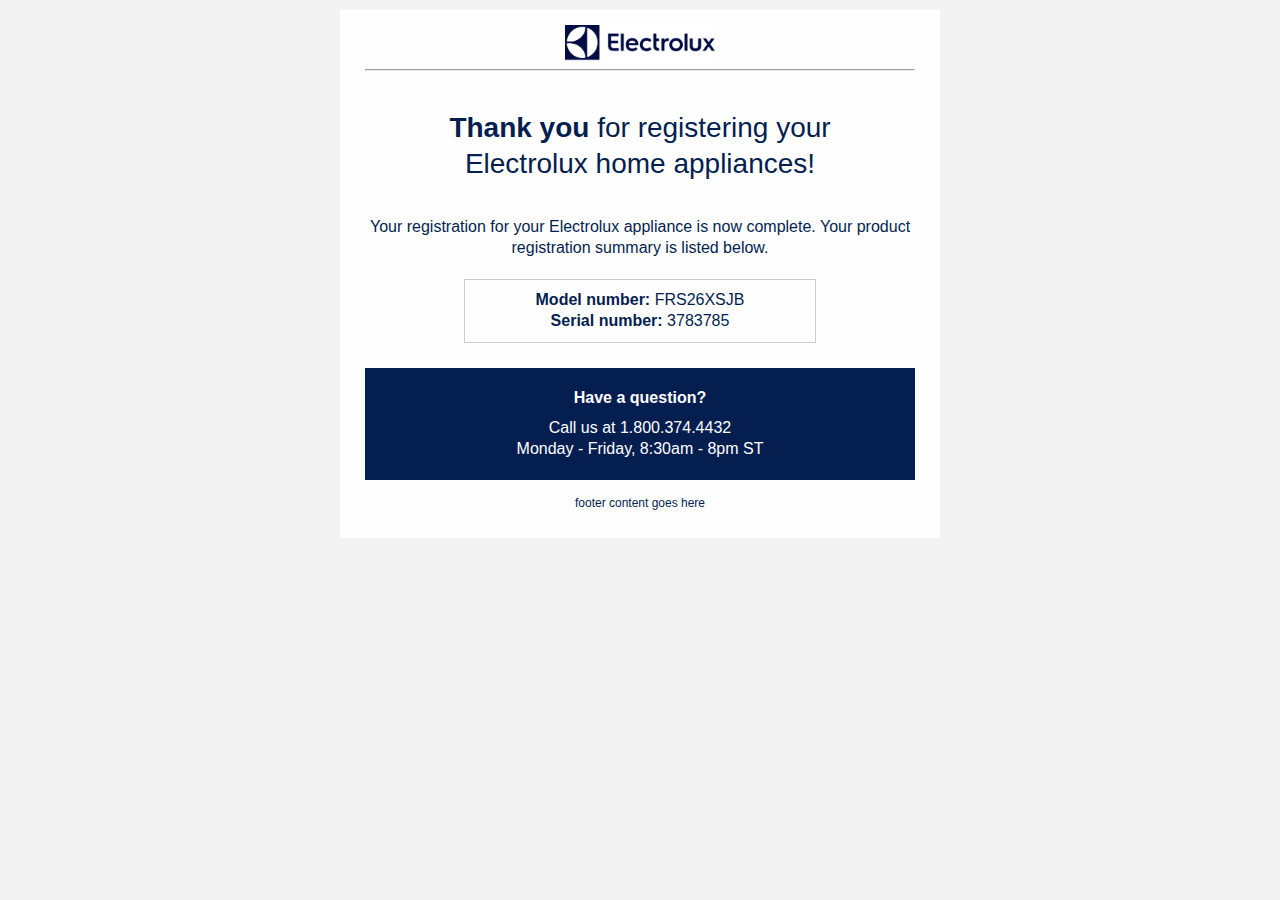
<file: index.html>
<!DOCTYPE html PUBLIC "-//W3C//DTD XHTML 1.0 Transitional//EN"
"http://www.w3.org/TR/xhtml1/DTD/xhtml1-transitional.dtd">

<html xmlns="http://www.w3.org/1999/xhtml" lang="en" xml:lang="en">
  <head>
    <link rel="stylesheet" type="text/css" href="css/app.css">
    <meta http-equiv="Content-Type" content="text/html; charset=utf-8">
    <meta name="viewport" content="width=device-width">
    <title>This is the subject line</title>
    <!-- <style> -->
  </head>
  <body>
    <span class="invisible-previewline">hidden preview line</span>
    <table class="body">
      <tr>
        <td class="center" align="center" valign="top">
          <center data-parsed="">
            <table class="spacer float-center"><tbody><tr><td height="10px" style="font-size:10px;line-height:10px;">&#xA0;</td></tr></tbody></table> 
            <table align="center" class="container float-center"><tbody><tr><td>
                <table class="row"><tbody><tr>
                    <th class="small-12 large-12 columns first last" noexpander=""><table><tr><th>
                        <table class="spacer"><tbody><tr><td height="15px" style="font-size:15px;line-height:15px;">&#xA0;</td></tr></tbody></table> 
                        <a href="https://www.electroluxappliances.com">
                            <center data-parsed="">
                                <img src="assets/img/electrolux-logo.png" class="electrolux-logo float-center" width="150" alt="Electrolux logo" align="center">
                            </center>
                            <hr>
                        </a>
                    </th>
<th class="expander"></th></tr></table></th>
                </tr></tbody></table>
                <table class="row"><tbody><tr>
                    <th class="headline no-bottom-padding small-12 large-12 columns first last"><table><tr><th>
                        <table class="spacer"><tbody><tr><td height="15px" style="font-size:15px;line-height:15px;">&#xA0;</td></tr></tbody></table> 
                        <h1><strong>Thank you</strong> for registering your <div class="desktop-hardbreak"></div>
                            Electrolux home appliances!</h1>
                        <table class="spacer"><tbody><tr><td height="25px" style="font-size:25px;line-height:25px;">&#xA0;</td></tr></tbody></table> 
                        <p class="text-center">Your registration for your Electrolux appliance is now complete. Your product
                            registration summary is
                            listed below.</p>
                        <table class="spacer"><tbody><tr><td height="10px" style="font-size:10px;line-height:10px;">&#xA0;</td></tr></tbody></table> 
                        <center data-parsed="">
                            <div class="purchase-details float-center" align="center">
                                <table class="spacer"><tbody><tr><td height="10px" style="font-size:10px;line-height:10px;">&#xA0;</td></tr></tbody></table> 
                                <strong>Model number:</strong> FRS26XSJB<br>
                                <strong>Serial number:</strong> 3783785
                                <table class="spacer"><tbody><tr><td height="10px" style="font-size:10px;line-height:10px;">&#xA0;</td></tr></tbody></table> 
                            </div>
                        </center>
                        <table class="spacer"><tbody><tr><td height="25px" style="font-size:25px;line-height:25px;">&#xA0;</td></tr></tbody></table> 
                    </th>
<th class="expander"></th></tr></table></th>
                </tr></tbody></table>
                <table class="row"><tbody><tr>
                    <th class="small-12 large-12 columns first last"><table><tr><th>
                        <div class="section-darkblue">
                            <table class="spacer"><tbody><tr><td height="20px" style="font-size:20px;line-height:20px;">&#xA0;</td></tr></tbody></table> 
                            <p class="text-center"> <strong>Have a question?</strong> </p>
                            <p class="text-center">Call us at 1.800.374.4432<br>
                                Monday - Friday,  8:30am - 8pm ST</p>
                            <table class="spacer"><tbody><tr><td height="10px" style="font-size:10px;line-height:10px;">&#xA0;</td></tr></tbody></table> 
                        </div>
                    </th>
<th class="expander"></th></tr></table></th>
                </tr></tbody></table>
                <table class="row footer"><tbody><tr>
                    <th class="small-12 large-12 columns first last"><table><tr><th>
                        <p class="text-center">footer content goes here</p>
                    </th>
<th class="expander"></th></tr></table></th>
                </tr></tbody></table>
            
            </td></tr></tbody></table>
          </center>
        </td>
      </tr>
    </table>
    <!-- prevent Gmail on iOS font size manipulation -->
   <div style="display:none; white-space:nowrap; font:15px courier; line-height:0;"> &nbsp; &nbsp; &nbsp; &nbsp; &nbsp; &nbsp; &nbsp; &nbsp; &nbsp; &nbsp; &nbsp; &nbsp; &nbsp; &nbsp; &nbsp; &nbsp; &nbsp; &nbsp; &nbsp; &nbsp; &nbsp; &nbsp; &nbsp; &nbsp; &nbsp; &nbsp; &nbsp; &nbsp; &nbsp; &nbsp; </div>
  </body>
</html>
</file>
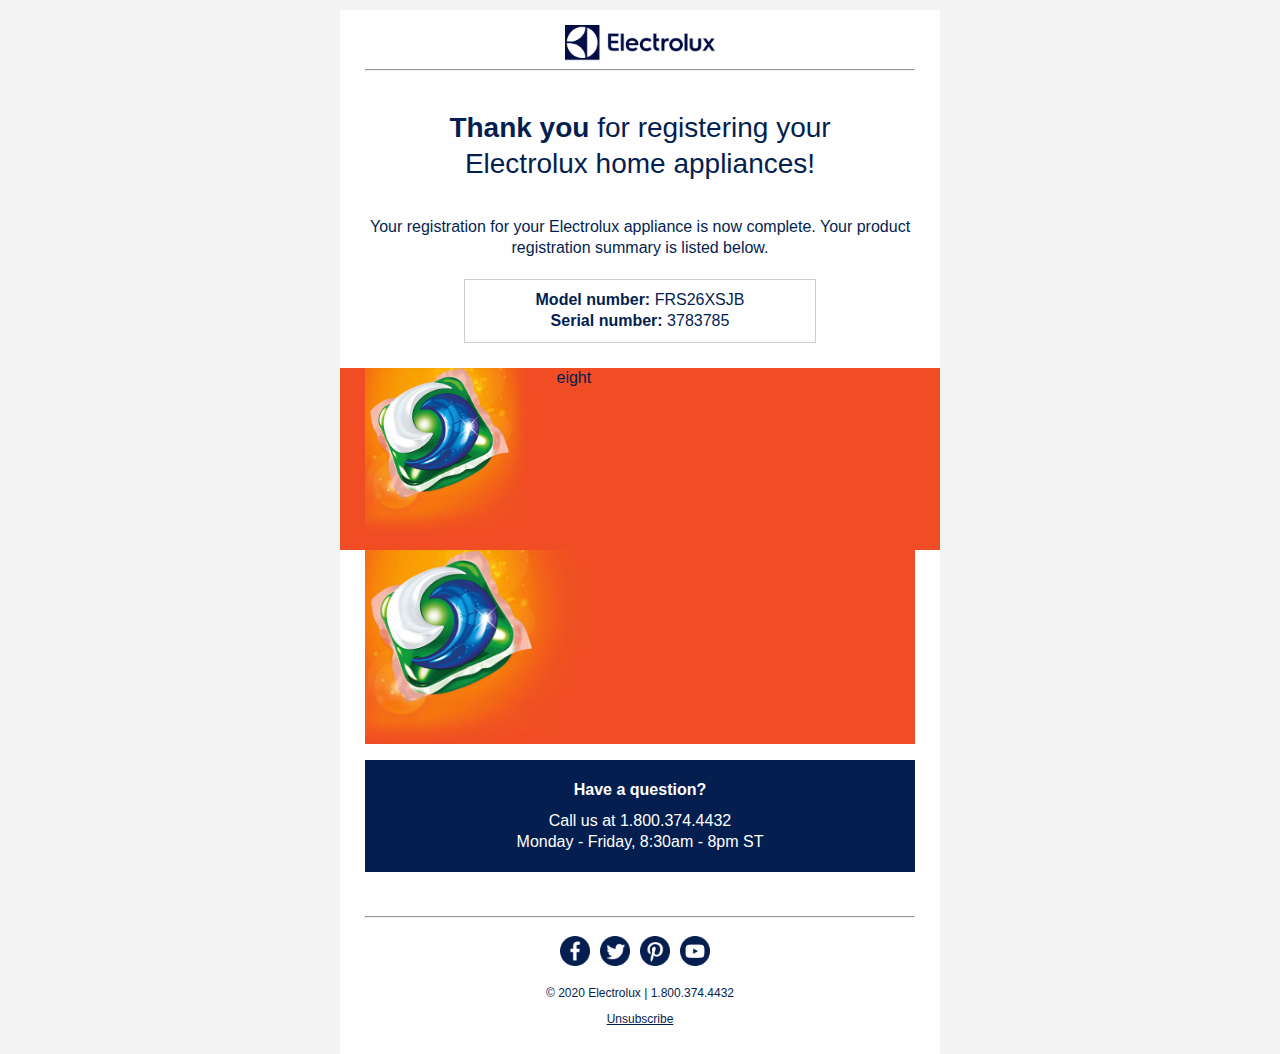
<file: registration-confirmation-cta.html>
<!DOCTYPE html PUBLIC "-//W3C//DTD XHTML 1.0 Transitional//EN"
"http://www.w3.org/TR/xhtml1/DTD/xhtml1-transitional.dtd">

<html xmlns="http://www.w3.org/1999/xhtml" lang="en" xml:lang="en">
  <head>
    <link rel="stylesheet" type="text/css" href="css/app.css">
    <meta http-equiv="Content-Type" content="text/html; charset=utf-8">
    <meta name="viewport" content="width=device-width">
    <title>This is the subject line</title>
    <!-- <style> -->
  </head>
  <body>
    <span class="invisible-previewline">hidden preview line</span>
    <table class="body">
      <tr>
        <td class="center" align="center" valign="top">
          <center data-parsed="">
            <table class="spacer float-center"><tbody><tr><td height="10px" style="font-size:10px;line-height:10px;">&#xA0;</td></tr></tbody></table> 
            <table align="center" class="container float-center"><tbody><tr><td>
                <table class="row"><tbody><tr>
                    <th class="small-12 large-12 columns first last" noexpander=""><table><tr><th>
                        <table class="spacer"><tbody><tr><td height="15px" style="font-size:15px;line-height:15px;">&#xA0;</td></tr></tbody></table> 
                        <a href="https://www.electroluxappliances.com">
                            <center data-parsed="">
                                <img src="assets/img/electrolux-logo.png" class="electrolux-logo float-center" width="150" alt="Electrolux logo" align="center">
                            </center>
                            <hr>
                        </a>
                    </th>
<th class="expander"></th></tr></table></th>
                </tr></tbody></table>
                <table class="row"><tbody><tr>
                    <th class="headline no-bottom-padding small-12 large-12 columns first last"><table><tr><th>
                        <table class="spacer"><tbody><tr><td height="15px" style="font-size:15px;line-height:15px;">&#xA0;</td></tr></tbody></table> 
                        <h1><strong>Thank you</strong> for registering your <div class="desktop-hardbreak"></div>
                            Electrolux home appliances!</h1>
                        <table class="spacer"><tbody><tr><td height="25px" style="font-size:25px;line-height:25px;">&#xA0;</td></tr></tbody></table> 
                        <p class="text-center">Your registration for your Electrolux appliance is now complete. Your product
                            registration summary is
                            listed below.</p>
                        <table class="spacer"><tbody><tr><td height="10px" style="font-size:10px;line-height:10px;">&#xA0;</td></tr></tbody></table> 
                        <center data-parsed="">
                            <div class="purchase-details float-center" align="center">
                                <table class="spacer"><tbody><tr><td height="10px" style="font-size:10px;line-height:10px;">&#xA0;</td></tr></tbody></table> 
                                <strong>Model number:</strong> FRS26XSJB<br>
                                <strong>Serial number:</strong> 3783785
                                <table class="spacer"><tbody><tr><td height="10px" style="font-size:10px;line-height:10px;">&#xA0;</td></tr></tbody></table> 
                            </div>
                        </center>
                        <table class="spacer"><tbody><tr><td height="25px" style="font-size:25px;line-height:25px;">&#xA0;</td></tr></tbody></table> 
                    </th>
<th class="expander"></th></tr></table></th>
                </tr></tbody></table>
                <table class="row"><tbody><tr>
                    <th class="orange-bg small-12 large-4 columns first"><table><tr><th>
                        <img src="assets/img/cta-tidepod-2x.jpg" width="166" alt="">
                    </th></tr></table></th>
                    <th class="orange-bg small-12 large-8 columns last"><table><tr><th>eight</th></tr></table></th>
                </tr></tbody></table>
                <table class="row"><tbody><tr>
                    <th class="section-cta small-12 large-12 columns first last"><table><tr><th>
                    <img src="assets/img/cta-background-tidepod-2x.jpg" alt="">
                    </th>
<th class="expander"></th></tr></table></th>
                </tr></tbody></table>
                <table class="row"><tbody><tr>
                    <th class="small-12 large-12 columns first last"><table><tr><th>
                        <div class="section-darkblue">
                            <table class="spacer"><tbody><tr><td height="20px" style="font-size:20px;line-height:20px;">&#xA0;</td></tr></tbody></table> 
                            <p class="text-center"> <strong>Have a question?</strong> </p>
                            <p class="text-center">Call us at 1.800.374.4432<br>
                                Monday - Friday, 8:30am - 8pm ST</p>
                            <table class="spacer"><tbody><tr><td height="10px" style="font-size:10px;line-height:10px;">&#xA0;</td></tr></tbody></table> 
                        </div>
                    </th>
<th class="expander"></th></tr></table></th>
                </tr></tbody></table>
                <table class="row footer"><tbody><tr>
                    <th class="small-12 large-12 columns first last"><table><tr><th>
                        <table class="spacer"><tbody><tr><td height="20px" style="font-size:20px;line-height:20px;">&#xA0;</td></tr></tbody></table> 
                        <hr>
                        <table class="spacer"><tbody><tr><td height="10px" style="font-size:10px;line-height:10px;">&#xA0;</td></tr></tbody></table> 
                        <table align="center" cellpadding="10" class="sm-icons">
                            <tr>
                                <td width="40" align="center"><a href="#">
                                        <img src="assets/img/icon-facebook.png" alt="Facebook" class="sm-icon" width="30" height="30">
                                    </a>
                                </td>
                                <td width="40" align="center"><a href="#">
                                        <img src="assets/img/icon-twitter.png" alt="Twitter" class="sm-icon" width="30" height="30">
                                    </a>
                                </td>
            
                                <td width="40" align="center"><a href="#">
                                        <img src="assets/img/icon-pinterest.png" alt="Pinterest" class="sm-icon" width="30" height="30">
                                    </a>
                                </td>
                                <td width="40" align="center"><a href="#">
                                        <img src="assets/img/icon-youtube.png" alt="Youtube" class="sm-icon" width="30" height="30">
                                    </a>
                                </td>
                            </tr>
                        </table>
                        <table class="spacer"><tbody><tr><td height="20px" style="font-size:20px;line-height:20px;">&#xA0;</td></tr></tbody></table> 
                        <p>© 2020 Electrolux | 1.800.374.4432 </p>
                        <p><a href="#">Unsubscribe</a></p>
                    </th>
<th class="expander"></th></tr></table></th>
                </tr></tbody></table>
            </td></tr></tbody></table>
          </center>
        </td>
      </tr>
    </table>
    <!-- prevent Gmail on iOS font size manipulation -->
   <div style="display:none; white-space:nowrap; font:15px courier; line-height:0;"> &nbsp; &nbsp; &nbsp; &nbsp; &nbsp; &nbsp; &nbsp; &nbsp; &nbsp; &nbsp; &nbsp; &nbsp; &nbsp; &nbsp; &nbsp; &nbsp; &nbsp; &nbsp; &nbsp; &nbsp; &nbsp; &nbsp; &nbsp; &nbsp; &nbsp; &nbsp; &nbsp; &nbsp; &nbsp; &nbsp; </div>
  </body>
</html>
</file>
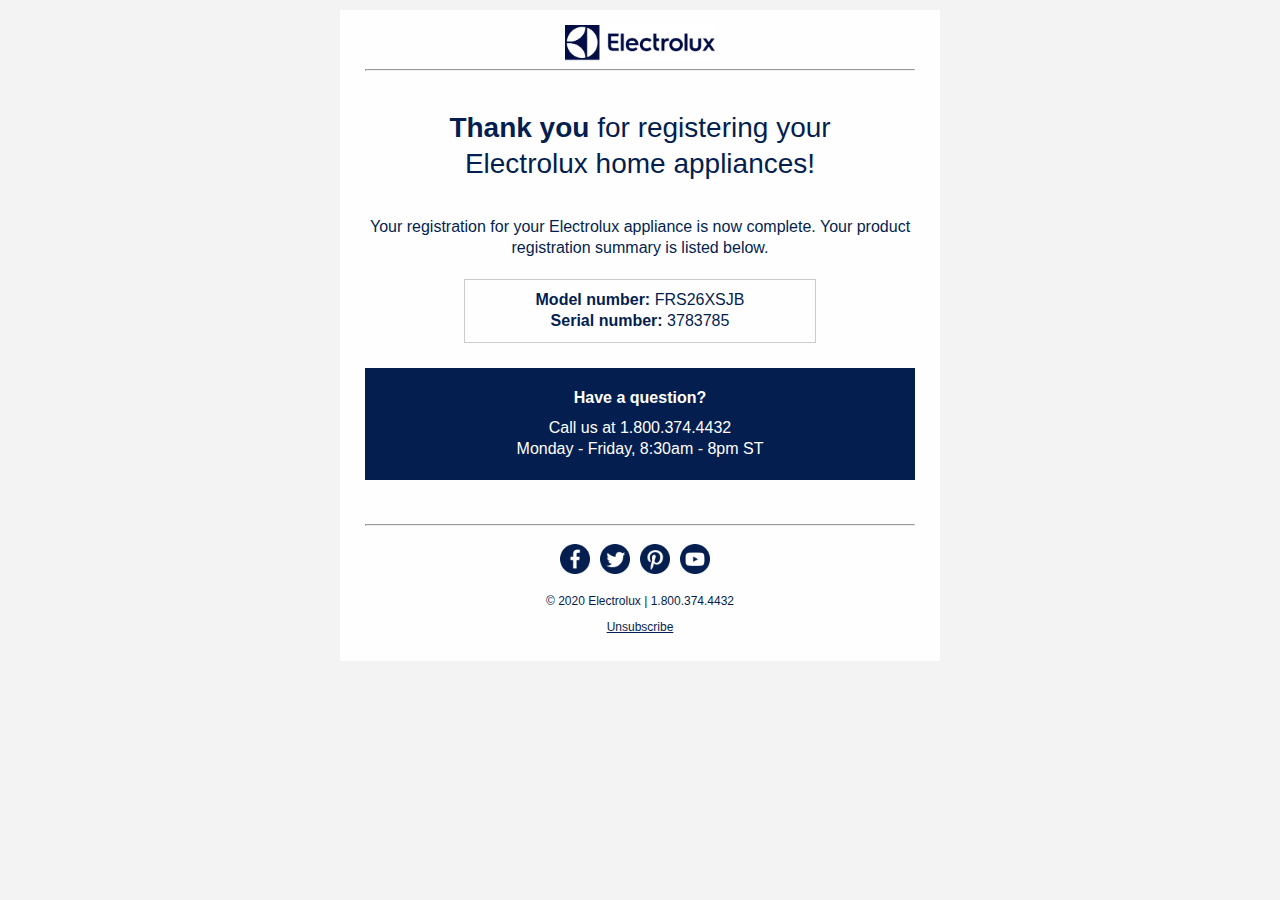
<file: registration-confirmation.html>
<!DOCTYPE html PUBLIC "-//W3C//DTD XHTML 1.0 Transitional//EN"
"http://www.w3.org/TR/xhtml1/DTD/xhtml1-transitional.dtd">

<html xmlns="http://www.w3.org/1999/xhtml" lang="en" xml:lang="en">
  <head>
    <link rel="stylesheet" type="text/css" href="css/app.css">
    <meta http-equiv="Content-Type" content="text/html; charset=utf-8">
    <meta name="viewport" content="width=device-width">
    <title>This is the subject line</title>
    <!-- <style> -->
  </head>
  <body>
    <span class="invisible-previewline">hidden preview line</span>
    <table class="body">
      <tr>
        <td class="center" align="center" valign="top">
          <center data-parsed="">
            <table class="spacer float-center"><tbody><tr><td height="10px" style="font-size:10px;line-height:10px;">&#xA0;</td></tr></tbody></table> 
            <table align="center" class="container float-center"><tbody><tr><td>
                <table class="row"><tbody><tr>
                    <th class="small-12 large-12 columns first last" noexpander=""><table><tr><th>
                        <table class="spacer"><tbody><tr><td height="15px" style="font-size:15px;line-height:15px;">&#xA0;</td></tr></tbody></table> 
                        <a href="https://www.electroluxappliances.com">
                            <center data-parsed="">
                                <img src="assets/img/electrolux-logo.png" class="electrolux-logo float-center" width="150" alt="Electrolux logo" align="center">
                            </center>
                            <hr>
                        </a>
                    </th>
<th class="expander"></th></tr></table></th>
                </tr></tbody></table>
                <table class="row"><tbody><tr>
                    <th class="headline no-bottom-padding small-12 large-12 columns first last"><table><tr><th>
                        <table class="spacer"><tbody><tr><td height="15px" style="font-size:15px;line-height:15px;">&#xA0;</td></tr></tbody></table> 
                        <h1><strong>Thank you</strong> for registering your <div class="desktop-hardbreak"></div>
                            Electrolux home appliances!</h1>
                        <table class="spacer"><tbody><tr><td height="25px" style="font-size:25px;line-height:25px;">&#xA0;</td></tr></tbody></table> 
                        <p class="text-center">Your registration for your Electrolux appliance is now complete. Your product
                            registration summary is
                            listed below.</p>
                        <table class="spacer"><tbody><tr><td height="10px" style="font-size:10px;line-height:10px;">&#xA0;</td></tr></tbody></table> 
                        <center data-parsed="">
                            <div class="purchase-details float-center" align="center">
                                <table class="spacer"><tbody><tr><td height="10px" style="font-size:10px;line-height:10px;">&#xA0;</td></tr></tbody></table> 
                                <strong>Model number:</strong> FRS26XSJB<br>
                                <strong>Serial number:</strong> 3783785
                                <table class="spacer"><tbody><tr><td height="10px" style="font-size:10px;line-height:10px;">&#xA0;</td></tr></tbody></table> 
                            </div>
                        </center>
                        <table class="spacer"><tbody><tr><td height="25px" style="font-size:25px;line-height:25px;">&#xA0;</td></tr></tbody></table> 
                    </th>
<th class="expander"></th></tr></table></th>
                </tr></tbody></table>
                <table class="row"><tbody><tr>
                    <th class="small-12 large-12 columns first last"><table><tr><th>
                        <div class="section-darkblue">
                            <table class="spacer"><tbody><tr><td height="20px" style="font-size:20px;line-height:20px;">&#xA0;</td></tr></tbody></table> 
                            <p class="text-center"> <strong>Have a question?</strong> </p>
                            <p class="text-center">Call us at 1.800.374.4432<br>
                                Monday - Friday, 8:30am - 8pm ST</p>
                            <table class="spacer"><tbody><tr><td height="10px" style="font-size:10px;line-height:10px;">&#xA0;</td></tr></tbody></table> 
                        </div>
                    </th>
<th class="expander"></th></tr></table></th>
                </tr></tbody></table>
                <table class="row footer"><tbody><tr>
                    <th class="small-12 large-12 columns first last"><table><tr><th>
                        <table class="spacer"><tbody><tr><td height="20px" style="font-size:20px;line-height:20px;">&#xA0;</td></tr></tbody></table> 
                        <hr>
                        <table class="spacer"><tbody><tr><td height="10px" style="font-size:10px;line-height:10px;">&#xA0;</td></tr></tbody></table> 
                        <table align="center" cellpadding="10" class="sm-icons">
                            <tr>
                                <td width="40" align="center"><a href="#">
                                        <img src="assets/img/icon-facebook.png" alt="Facebook" class="sm-icon" width="30" height="30">
                                    </a>
                                </td>
                                <td width="40" align="center"><a href="#">
                                        <img src="assets/img/icon-twitter.png" alt="Twitter" class="sm-icon" width="30" height="30">
                                    </a>
                                </td>
            
                                <td width="40" align="center"><a href="#">
                                        <img src="assets/img/icon-pinterest.png" alt="Pinterest" class="sm-icon" width="30" height="30">
                                    </a>
                                </td>
                                <td width="40" align="center"><a href="#">
                                        <img src="assets/img/icon-youtube.png" alt="Youtube" class="sm-icon" width="30" height="30">
                                    </a>
                                </td>
                            </tr>
                        </table>
                        <table class="spacer"><tbody><tr><td height="20px" style="font-size:20px;line-height:20px;">&#xA0;</td></tr></tbody></table> 
                        <p>© 2020 Electrolux | 1.800.374.4432 </p>
                        <p><a href="#">Unsubscribe</a></p>
                    </th>
<th class="expander"></th></tr></table></th>
                </tr></tbody></table>
            </td></tr></tbody></table>
          </center>
        </td>
      </tr>
    </table>
    <!-- prevent Gmail on iOS font size manipulation -->
   <div style="display:none; white-space:nowrap; font:15px courier; line-height:0;"> &nbsp; &nbsp; &nbsp; &nbsp; &nbsp; &nbsp; &nbsp; &nbsp; &nbsp; &nbsp; &nbsp; &nbsp; &nbsp; &nbsp; &nbsp; &nbsp; &nbsp; &nbsp; &nbsp; &nbsp; &nbsp; &nbsp; &nbsp; &nbsp; &nbsp; &nbsp; &nbsp; &nbsp; &nbsp; &nbsp; </div>
  </body>
</html>
</file>
<file: css/app.css>
.wrapper {
  width: 100%; }

#outlook a {
  padding: 0; }

body {
  width: 100% !important;
  min-width: 100%;
  -webkit-text-size-adjust: 100%;
  -ms-text-size-adjust: 100%;
  margin: 0;
  Margin: 0;
  padding: 0;
  -moz-box-sizing: border-box;
  -webkit-box-sizing: border-box;
  box-sizing: border-box; }

.ExternalClass {
  width: 100%; }
  .ExternalClass,
  .ExternalClass p,
  .ExternalClass span,
  .ExternalClass font,
  .ExternalClass td,
  .ExternalClass div {
    line-height: 100%; }

#backgroundTable {
  margin: 0;
  Margin: 0;
  padding: 0;
  width: 100% !important;
  line-height: 100% !important; }

img {
  outline: none;
  text-decoration: none;
  -ms-interpolation-mode: bicubic;
  width: auto;
  max-width: 100%;
  clear: both;
  display: block; }

center {
  width: 100%;
  min-width: 600px; }

a img {
  border: none; }

p {
  margin: 0 0 0 10px;
  Margin: 0 0 0 10px; }

table {
  border-spacing: 0;
  border-collapse: collapse; }

td {
  word-wrap: break-word;
  -webkit-hyphens: auto;
  -moz-hyphens: auto;
  hyphens: auto;
  border-collapse: collapse !important; }

table, tr, td {
  padding: 0;
  vertical-align: top;
  text-align: left; }

@media only screen {
  html {
    min-height: 100%;
    background: #f3f3f3; } }

table.body {
  background: #f3f3f3;
  height: 100%;
  width: 100%; }

table.container {
  background: #fefefe;
  width: 600px;
  margin: 0 auto;
  Margin: 0 auto;
  text-align: inherit; }

table.row {
  padding: 0;
  width: 100%;
  position: relative; }

table.spacer {
  width: 100%; }
  table.spacer td {
    mso-line-height-rule: exactly; }

table.container table.row {
  display: table; }

td.columns,
td.column,
th.columns,
th.column {
  margin: 0 auto;
  Margin: 0 auto;
  padding-left: 25px;
  padding-bottom: 16px; }
  td.columns .column,
  td.columns .columns,
  td.column .column,
  td.column .columns,
  th.columns .column,
  th.columns .columns,
  th.column .column,
  th.column .columns {
    padding-left: 0 !important;
    padding-right: 0 !important; }
    td.columns .column center,
    td.columns .columns center,
    td.column .column center,
    td.column .columns center,
    th.columns .column center,
    th.columns .columns center,
    th.column .column center,
    th.column .columns center {
      min-width: none !important; }

td.columns.last,
td.column.last,
th.columns.last,
th.column.last {
  padding-right: 25px; }

td.columns table:not(.button),
td.column table:not(.button),
th.columns table:not(.button),
th.column table:not(.button) {
  width: 100%; }

td.large-1,
th.large-1 {
  width: 25px;
  padding-left: 12.5px;
  padding-right: 12.5px; }

td.large-1.first,
th.large-1.first {
  padding-left: 25px; }

td.large-1.last,
th.large-1.last {
  padding-right: 25px; }

.collapse > tbody > tr > td.large-1,
.collapse > tbody > tr > th.large-1 {
  padding-right: 0;
  padding-left: 0;
  width: 50px; }

.collapse td.large-1.first,
.collapse th.large-1.first,
.collapse td.large-1.last,
.collapse th.large-1.last {
  width: 62.5px; }

td.large-1 center,
th.large-1 center {
  min-width: -25px; }

.body .columns td.large-1,
.body .column td.large-1,
.body .columns th.large-1,
.body .column th.large-1 {
  width: 8.33333%; }

td.large-2,
th.large-2 {
  width: 75px;
  padding-left: 12.5px;
  padding-right: 12.5px; }

td.large-2.first,
th.large-2.first {
  padding-left: 25px; }

td.large-2.last,
th.large-2.last {
  padding-right: 25px; }

.collapse > tbody > tr > td.large-2,
.collapse > tbody > tr > th.large-2 {
  padding-right: 0;
  padding-left: 0;
  width: 100px; }

.collapse td.large-2.first,
.collapse th.large-2.first,
.collapse td.large-2.last,
.collapse th.large-2.last {
  width: 112.5px; }

td.large-2 center,
th.large-2 center {
  min-width: 25px; }

.body .columns td.large-2,
.body .column td.large-2,
.body .columns th.large-2,
.body .column th.large-2 {
  width: 16.66667%; }

td.large-3,
th.large-3 {
  width: 125px;
  padding-left: 12.5px;
  padding-right: 12.5px; }

td.large-3.first,
th.large-3.first {
  padding-left: 25px; }

td.large-3.last,
th.large-3.last {
  padding-right: 25px; }

.collapse > tbody > tr > td.large-3,
.collapse > tbody > tr > th.large-3 {
  padding-right: 0;
  padding-left: 0;
  width: 150px; }

.collapse td.large-3.first,
.collapse th.large-3.first,
.collapse td.large-3.last,
.collapse th.large-3.last {
  width: 162.5px; }

td.large-3 center,
th.large-3 center {
  min-width: 75px; }

.body .columns td.large-3,
.body .column td.large-3,
.body .columns th.large-3,
.body .column th.large-3 {
  width: 25%; }

td.large-4,
th.large-4 {
  width: 175px;
  padding-left: 12.5px;
  padding-right: 12.5px; }

td.large-4.first,
th.large-4.first {
  padding-left: 25px; }

td.large-4.last,
th.large-4.last {
  padding-right: 25px; }

.collapse > tbody > tr > td.large-4,
.collapse > tbody > tr > th.large-4 {
  padding-right: 0;
  padding-left: 0;
  width: 200px; }

.collapse td.large-4.first,
.collapse th.large-4.first,
.collapse td.large-4.last,
.collapse th.large-4.last {
  width: 212.5px; }

td.large-4 center,
th.large-4 center {
  min-width: 125px; }

.body .columns td.large-4,
.body .column td.large-4,
.body .columns th.large-4,
.body .column th.large-4 {
  width: 33.33333%; }

td.large-5,
th.large-5 {
  width: 225px;
  padding-left: 12.5px;
  padding-right: 12.5px; }

td.large-5.first,
th.large-5.first {
  padding-left: 25px; }

td.large-5.last,
th.large-5.last {
  padding-right: 25px; }

.collapse > tbody > tr > td.large-5,
.collapse > tbody > tr > th.large-5 {
  padding-right: 0;
  padding-left: 0;
  width: 250px; }

.collapse td.large-5.first,
.collapse th.large-5.first,
.collapse td.large-5.last,
.collapse th.large-5.last {
  width: 262.5px; }

td.large-5 center,
th.large-5 center {
  min-width: 175px; }

.body .columns td.large-5,
.body .column td.large-5,
.body .columns th.large-5,
.body .column th.large-5 {
  width: 41.66667%; }

td.large-6,
th.large-6 {
  width: 275px;
  padding-left: 12.5px;
  padding-right: 12.5px; }

td.large-6.first,
th.large-6.first {
  padding-left: 25px; }

td.large-6.last,
th.large-6.last {
  padding-right: 25px; }

.collapse > tbody > tr > td.large-6,
.collapse > tbody > tr > th.large-6 {
  padding-right: 0;
  padding-left: 0;
  width: 300px; }

.collapse td.large-6.first,
.collapse th.large-6.first,
.collapse td.large-6.last,
.collapse th.large-6.last {
  width: 312.5px; }

td.large-6 center,
th.large-6 center {
  min-width: 225px; }

.body .columns td.large-6,
.body .column td.large-6,
.body .columns th.large-6,
.body .column th.large-6 {
  width: 50%; }

td.large-7,
th.large-7 {
  width: 325px;
  padding-left: 12.5px;
  padding-right: 12.5px; }

td.large-7.first,
th.large-7.first {
  padding-left: 25px; }

td.large-7.last,
th.large-7.last {
  padding-right: 25px; }

.collapse > tbody > tr > td.large-7,
.collapse > tbody > tr > th.large-7 {
  padding-right: 0;
  padding-left: 0;
  width: 350px; }

.collapse td.large-7.first,
.collapse th.large-7.first,
.collapse td.large-7.last,
.collapse th.large-7.last {
  width: 362.5px; }

td.large-7 center,
th.large-7 center {
  min-width: 275px; }

.body .columns td.large-7,
.body .column td.large-7,
.body .columns th.large-7,
.body .column th.large-7 {
  width: 58.33333%; }

td.large-8,
th.large-8 {
  width: 375px;
  padding-left: 12.5px;
  padding-right: 12.5px; }

td.large-8.first,
th.large-8.first {
  padding-left: 25px; }

td.large-8.last,
th.large-8.last {
  padding-right: 25px; }

.collapse > tbody > tr > td.large-8,
.collapse > tbody > tr > th.large-8 {
  padding-right: 0;
  padding-left: 0;
  width: 400px; }

.collapse td.large-8.first,
.collapse th.large-8.first,
.collapse td.large-8.last,
.collapse th.large-8.last {
  width: 412.5px; }

td.large-8 center,
th.large-8 center {
  min-width: 325px; }

.body .columns td.large-8,
.body .column td.large-8,
.body .columns th.large-8,
.body .column th.large-8 {
  width: 66.66667%; }

td.large-9,
th.large-9 {
  width: 425px;
  padding-left: 12.5px;
  padding-right: 12.5px; }

td.large-9.first,
th.large-9.first {
  padding-left: 25px; }

td.large-9.last,
th.large-9.last {
  padding-right: 25px; }

.collapse > tbody > tr > td.large-9,
.collapse > tbody > tr > th.large-9 {
  padding-right: 0;
  padding-left: 0;
  width: 450px; }

.collapse td.large-9.first,
.collapse th.large-9.first,
.collapse td.large-9.last,
.collapse th.large-9.last {
  width: 462.5px; }

td.large-9 center,
th.large-9 center {
  min-width: 375px; }

.body .columns td.large-9,
.body .column td.large-9,
.body .columns th.large-9,
.body .column th.large-9 {
  width: 75%; }

td.large-10,
th.large-10 {
  width: 475px;
  padding-left: 12.5px;
  padding-right: 12.5px; }

td.large-10.first,
th.large-10.first {
  padding-left: 25px; }

td.large-10.last,
th.large-10.last {
  padding-right: 25px; }

.collapse > tbody > tr > td.large-10,
.collapse > tbody > tr > th.large-10 {
  padding-right: 0;
  padding-left: 0;
  width: 500px; }

.collapse td.large-10.first,
.collapse th.large-10.first,
.collapse td.large-10.last,
.collapse th.large-10.last {
  width: 512.5px; }

td.large-10 center,
th.large-10 center {
  min-width: 425px; }

.body .columns td.large-10,
.body .column td.large-10,
.body .columns th.large-10,
.body .column th.large-10 {
  width: 83.33333%; }

td.large-11,
th.large-11 {
  width: 525px;
  padding-left: 12.5px;
  padding-right: 12.5px; }

td.large-11.first,
th.large-11.first {
  padding-left: 25px; }

td.large-11.last,
th.large-11.last {
  padding-right: 25px; }

.collapse > tbody > tr > td.large-11,
.collapse > tbody > tr > th.large-11 {
  padding-right: 0;
  padding-left: 0;
  width: 550px; }

.collapse td.large-11.first,
.collapse th.large-11.first,
.collapse td.large-11.last,
.collapse th.large-11.last {
  width: 562.5px; }

td.large-11 center,
th.large-11 center {
  min-width: 475px; }

.body .columns td.large-11,
.body .column td.large-11,
.body .columns th.large-11,
.body .column th.large-11 {
  width: 91.66667%; }

td.large-12,
th.large-12 {
  width: 575px;
  padding-left: 12.5px;
  padding-right: 12.5px; }

td.large-12.first,
th.large-12.first {
  padding-left: 25px; }

td.large-12.last,
th.large-12.last {
  padding-right: 25px; }

.collapse > tbody > tr > td.large-12,
.collapse > tbody > tr > th.large-12 {
  padding-right: 0;
  padding-left: 0;
  width: 600px; }

.collapse td.large-12.first,
.collapse th.large-12.first,
.collapse td.large-12.last,
.collapse th.large-12.last {
  width: 612.5px; }

td.large-12 center,
th.large-12 center {
  min-width: 525px; }

.body .columns td.large-12,
.body .column td.large-12,
.body .columns th.large-12,
.body .column th.large-12 {
  width: 100%; }

td.large-offset-1,
td.large-offset-1.first,
td.large-offset-1.last,
th.large-offset-1,
th.large-offset-1.first,
th.large-offset-1.last {
  padding-left: 75px; }

td.large-offset-2,
td.large-offset-2.first,
td.large-offset-2.last,
th.large-offset-2,
th.large-offset-2.first,
th.large-offset-2.last {
  padding-left: 125px; }

td.large-offset-3,
td.large-offset-3.first,
td.large-offset-3.last,
th.large-offset-3,
th.large-offset-3.first,
th.large-offset-3.last {
  padding-left: 175px; }

td.large-offset-4,
td.large-offset-4.first,
td.large-offset-4.last,
th.large-offset-4,
th.large-offset-4.first,
th.large-offset-4.last {
  padding-left: 225px; }

td.large-offset-5,
td.large-offset-5.first,
td.large-offset-5.last,
th.large-offset-5,
th.large-offset-5.first,
th.large-offset-5.last {
  padding-left: 275px; }

td.large-offset-6,
td.large-offset-6.first,
td.large-offset-6.last,
th.large-offset-6,
th.large-offset-6.first,
th.large-offset-6.last {
  padding-left: 325px; }

td.large-offset-7,
td.large-offset-7.first,
td.large-offset-7.last,
th.large-offset-7,
th.large-offset-7.first,
th.large-offset-7.last {
  padding-left: 375px; }

td.large-offset-8,
td.large-offset-8.first,
td.large-offset-8.last,
th.large-offset-8,
th.large-offset-8.first,
th.large-offset-8.last {
  padding-left: 425px; }

td.large-offset-9,
td.large-offset-9.first,
td.large-offset-9.last,
th.large-offset-9,
th.large-offset-9.first,
th.large-offset-9.last {
  padding-left: 475px; }

td.large-offset-10,
td.large-offset-10.first,
td.large-offset-10.last,
th.large-offset-10,
th.large-offset-10.first,
th.large-offset-10.last {
  padding-left: 525px; }

td.large-offset-11,
td.large-offset-11.first,
td.large-offset-11.last,
th.large-offset-11,
th.large-offset-11.first,
th.large-offset-11.last {
  padding-left: 575px; }

td.expander,
th.expander {
  visibility: hidden;
  width: 0;
  padding: 0 !important; }

table.container.radius {
  border-radius: 0;
  border-collapse: separate; }

.block-grid {
  width: 100%;
  max-width: 600px; }
  .block-grid td {
    display: inline-block;
    padding: 12.5px; }

.up-2 td {
  width: 275px !important; }

.up-3 td {
  width: 175px !important; }

.up-4 td {
  width: 125px !important; }

.up-5 td {
  width: 95px !important; }

.up-6 td {
  width: 75px !important; }

.up-7 td {
  width: 60px !important; }

.up-8 td {
  width: 50px !important; }

table.text-center,
th.text-center,
td.text-center,
h1.text-center,
h2.text-center,
h3.text-center,
h4.text-center,
h5.text-center,
h6.text-center,
p.text-center,
span.text-center {
  text-align: center; }

table.text-left,
th.text-left,
td.text-left,
h1.text-left,
h2.text-left,
h3.text-left,
h4.text-left,
h5.text-left,
h6.text-left,
p.text-left,
span.text-left {
  text-align: left; }

table.text-right,
th.text-right,
td.text-right,
h1.text-right,
h2.text-right,
h3.text-right,
h4.text-right,
h5.text-right,
h6.text-right,
p.text-right,
span.text-right {
  text-align: right; }

span.text-center {
  display: block;
  width: 100%;
  text-align: center; }

@media only screen and (max-width: 625px) {
  .small-float-center {
    margin: 0 auto !important;
    float: none !important;
    text-align: center !important; }
  .small-text-center {
    text-align: center !important; }
  .small-text-left {
    text-align: left !important; }
  .small-text-right {
    text-align: right !important; } }

img.float-left {
  float: left;
  text-align: left; }

img.float-right {
  float: right;
  text-align: right; }

img.float-center,
img.text-center {
  margin: 0 auto;
  Margin: 0 auto;
  float: none;
  text-align: center; }

table.float-center,
td.float-center,
th.float-center {
  margin: 0 auto;
  Margin: 0 auto;
  float: none;
  text-align: center; }

.hide-for-large {
  display: none !important;
  mso-hide: all;
  overflow: hidden;
  max-height: 0;
  font-size: 0;
  width: 0;
  line-height: 0; }
  @media only screen and (max-width: 625px) {
    .hide-for-large {
      display: block !important;
      width: auto !important;
      overflow: visible !important;
      max-height: none !important;
      font-size: inherit !important;
      line-height: inherit !important; } }

table.body table.container .hide-for-large * {
  mso-hide: all; }

@media only screen and (max-width: 625px) {
  table.body table.container .hide-for-large,
  table.body table.container .row.hide-for-large {
    display: table !important;
    width: 100% !important; } }

@media only screen and (max-width: 625px) {
  table.body table.container .callout-inner.hide-for-large {
    display: table-cell !important;
    width: 100% !important; } }

@media only screen and (max-width: 625px) {
  table.body table.container .show-for-large {
    display: none !important;
    width: 0;
    mso-hide: all;
    overflow: hidden; } }

body,
table.body,
h1,
h2,
h3,
h4,
h5,
h6,
p,
td,
th,
a {
  color: #041E50;
  font-family: Helvetica, Arial, sans-serif;
  font-weight: normal;
  padding: 0;
  margin: 0;
  Margin: 0;
  text-align: left;
  line-height: 1.3; }

h1,
h2,
h3,
h4,
h5,
h6 {
  color: inherit;
  word-wrap: normal;
  font-family: Helvetica, Arial, sans-serif;
  font-weight: normal;
  margin-bottom: 10px;
  Margin-bottom: 10px; }

h1 {
  font-size: 34px; }

h2 {
  font-size: 30px; }

h3 {
  font-size: 28px; }

h4 {
  font-size: 24px; }

h5 {
  font-size: 20px; }

h6 {
  font-size: 18px; }

body,
table.body,
p,
td,
th {
  font-size: 16px;
  line-height: 1.3; }

p {
  margin-bottom: 10px;
  Margin-bottom: 10px; }
  p.lead {
    font-size: 20px;
    line-height: 1.6; }
  p.subheader {
    margin-top: 4px;
    margin-bottom: 8px;
    Margin-top: 4px;
    Margin-bottom: 8px;
    font-weight: normal;
    line-height: 1.4;
    color: #8a8a8a; }

small {
  font-size: 80%;
  color: #cacaca; }

a {
  color: #2199e8;
  text-decoration: none; }
  a:hover {
    color: #147dc2; }
  a:active {
    color: #147dc2; }
  a:visited {
    color: #2199e8; }

h1 a,
h1 a:visited,
h2 a,
h2 a:visited,
h3 a,
h3 a:visited,
h4 a,
h4 a:visited,
h5 a,
h5 a:visited,
h6 a,
h6 a:visited {
  color: #2199e8; }

pre {
  background: #f3f3f3;
  margin: 30px 0;
  Margin: 30px 0; }
  pre code {
    color: #cacaca; }
    pre code span.callout {
      color: #8a8a8a;
      font-weight: bold; }
    pre code span.callout-strong {
      color: #ff6908;
      font-weight: bold; }

table.hr {
  width: 100%; }
  table.hr th {
    height: 0;
    max-width: 600px;
    border-top: 0;
    border-right: 0;
    border-bottom: 1px solid #0a0a0a;
    border-left: 0;
    margin: 20px auto;
    Margin: 20px auto;
    clear: both; }

.stat {
  font-size: 40px;
  line-height: 1; }
  p + .stat {
    margin-top: -16px;
    Margin-top: -16px; }

span.invisible-previewline {
  display: none !important;
  visibility: hidden;
  mso-hide: all !important;
  font-size: 1px;
  color: #f3f3f3;
  line-height: 1px;
  max-height: 0px;
  max-width: 0px;
  opacity: 0;
  overflow: hidden; }

table.button {
  width: auto;
  margin: 0 0 16px 0;
  Margin: 0 0 16px 0; }
  table.button table td {
    text-align: left;
    color: #fefefe;
    background: #2199e8;
    border: 2px solid #2199e8; }
    table.button table td a {
      font-family: Helvetica, Arial, sans-serif;
      font-size: 16px;
      font-weight: bold;
      color: #fefefe;
      text-decoration: none;
      display: inline-block;
      padding: 8px 16px 8px 16px;
      border: 0 solid #2199e8;
      border-radius: 3px; }
  table.button.radius table td {
    border-radius: 3px;
    border: none; }
  table.button.rounded table td {
    border-radius: 500px;
    border: none; }

table.button:hover table tr td a,
table.button:active table tr td a,
table.button table tr td a:visited,
table.button.tiny:hover table tr td a,
table.button.tiny:active table tr td a,
table.button.tiny table tr td a:visited,
table.button.small:hover table tr td a,
table.button.small:active table tr td a,
table.button.small table tr td a:visited,
table.button.large:hover table tr td a,
table.button.large:active table tr td a,
table.button.large table tr td a:visited {
  color: #fefefe; }

table.button.tiny table td,
table.button.tiny table a {
  padding: 4px 8px 4px 8px; }

table.button.tiny table a {
  font-size: 10px;
  font-weight: normal; }

table.button.small table td,
table.button.small table a {
  padding: 5px 10px 5px 10px;
  font-size: 12px; }

table.button.large table a {
  padding: 10px 20px 10px 20px;
  font-size: 20px; }

table.button.expand,
table.button.expanded {
  width: 100% !important; }
  table.button.expand table,
  table.button.expanded table {
    width: 100%; }
    table.button.expand table a,
    table.button.expanded table a {
      text-align: center;
      width: 100%;
      padding-left: 0;
      padding-right: 0; }
  table.button.expand center,
  table.button.expanded center {
    min-width: 0; }

table.button:hover table td,
table.button:visited table td,
table.button:active table td {
  background: #147dc2;
  color: #fefefe; }

table.button:hover table a,
table.button:visited table a,
table.button:active table a {
  border: 0 solid #147dc2; }

table.button.secondary table td {
  background: #777777;
  color: #fefefe;
  border: 0px solid #777777; }

table.button.secondary table a {
  color: #fefefe;
  border: 0 solid #777777; }

table.button.secondary:hover table td {
  background: #919191;
  color: #fefefe; }

table.button.secondary:hover table a {
  border: 0 solid #919191; }

table.button.secondary:hover table td a {
  color: #fefefe; }

table.button.secondary:active table td a {
  color: #fefefe; }

table.button.secondary table td a:visited {
  color: #fefefe; }

table.button.success table td {
  background: #3adb76;
  border: 0px solid #3adb76; }

table.button.success table a {
  border: 0 solid #3adb76; }

table.button.success:hover table td {
  background: #23bf5d; }

table.button.success:hover table a {
  border: 0 solid #23bf5d; }

table.button.alert table td {
  background: #ec5840;
  border: 0px solid #ec5840; }

table.button.alert table a {
  border: 0 solid #ec5840; }

table.button.alert:hover table td {
  background: #e23317; }

table.button.alert:hover table a {
  border: 0 solid #e23317; }

table.button.warning table td {
  background: #ffae00;
  border: 0px solid #ffae00; }

table.button.warning table a {
  border: 0px solid #ffae00; }

table.button.warning:hover table td {
  background: #cc8b00; }

table.button.warning:hover table a {
  border: 0px solid #cc8b00; }

table.callout {
  margin-bottom: 16px;
  Margin-bottom: 16px; }

th.callout-inner {
  width: 100%;
  border: 1px solid #cbcbcb;
  padding: 10px;
  background: #fefefe; }
  th.callout-inner.primary {
    background: #def0fc;
    border: 1px solid #444444;
    color: #0a0a0a; }
  th.callout-inner.secondary {
    background: #ebebeb;
    border: 1px solid #444444;
    color: #0a0a0a; }
  th.callout-inner.success {
    background: #e1faea;
    border: 1px solid #1b9448;
    color: #fefefe; }
  th.callout-inner.warning {
    background: #fff3d9;
    border: 1px solid #996800;
    color: #fefefe; }
  th.callout-inner.alert {
    background: #fce6e2;
    border: 1px solid #b42912;
    color: #fefefe; }

.thumbnail {
  border: solid 4px #fefefe;
  box-shadow: 0 0 0 1px rgba(10, 10, 10, 0.2);
  display: inline-block;
  line-height: 0;
  max-width: 100%;
  transition: box-shadow 200ms ease-out;
  border-radius: 3px;
  margin-bottom: 16px; }
  .thumbnail:hover, .thumbnail:focus {
    box-shadow: 0 0 6px 1px rgba(33, 153, 232, 0.5); }

table.menu {
  width: 600px; }
  table.menu td.menu-item,
  table.menu th.menu-item {
    padding: 10px;
    padding-right: 10px; }
    table.menu td.menu-item a,
    table.menu th.menu-item a {
      color: #2199e8; }

table.menu.vertical td.menu-item,
table.menu.vertical th.menu-item {
  padding: 10px;
  padding-right: 0;
  display: block; }
  table.menu.vertical td.menu-item a,
  table.menu.vertical th.menu-item a {
    width: 100%; }

table.menu.vertical td.menu-item table.menu.vertical td.menu-item,
table.menu.vertical td.menu-item table.menu.vertical th.menu-item,
table.menu.vertical th.menu-item table.menu.vertical td.menu-item,
table.menu.vertical th.menu-item table.menu.vertical th.menu-item {
  padding-left: 10px; }

table.menu.text-center a {
  text-align: center; }

.menu[align="center"] {
  width: auto !important; }

body.outlook p {
  display: inline !important; }

@media only screen and (max-width: 625px) {
  table.body img {
    width: auto;
    height: auto; }
  table.body center {
    min-width: 0 !important; }
  table.body .container {
    width: 95% !important; }
  table.body .columns,
  table.body .column {
    height: auto !important;
    -moz-box-sizing: border-box;
    -webkit-box-sizing: border-box;
    box-sizing: border-box;
    padding-left: 25px !important;
    padding-right: 25px !important; }
    table.body .columns .column,
    table.body .columns .columns,
    table.body .column .column,
    table.body .column .columns {
      padding-left: 0 !important;
      padding-right: 0 !important; }
  table.body .collapse .columns,
  table.body .collapse .column {
    padding-left: 0 !important;
    padding-right: 0 !important; }
  td.small-1,
  th.small-1 {
    display: inline-block !important;
    width: 8.33333% !important; }
  td.small-2,
  th.small-2 {
    display: inline-block !important;
    width: 16.66667% !important; }
  td.small-3,
  th.small-3 {
    display: inline-block !important;
    width: 25% !important; }
  td.small-4,
  th.small-4 {
    display: inline-block !important;
    width: 33.33333% !important; }
  td.small-5,
  th.small-5 {
    display: inline-block !important;
    width: 41.66667% !important; }
  td.small-6,
  th.small-6 {
    display: inline-block !important;
    width: 50% !important; }
  td.small-7,
  th.small-7 {
    display: inline-block !important;
    width: 58.33333% !important; }
  td.small-8,
  th.small-8 {
    display: inline-block !important;
    width: 66.66667% !important; }
  td.small-9,
  th.small-9 {
    display: inline-block !important;
    width: 75% !important; }
  td.small-10,
  th.small-10 {
    display: inline-block !important;
    width: 83.33333% !important; }
  td.small-11,
  th.small-11 {
    display: inline-block !important;
    width: 91.66667% !important; }
  td.small-12,
  th.small-12 {
    display: inline-block !important;
    width: 100% !important; }
  .columns td.small-12,
  .column td.small-12,
  .columns th.small-12,
  .column th.small-12 {
    display: block !important;
    width: 100% !important; }
  table.body td.small-offset-1,
  table.body th.small-offset-1 {
    margin-left: 8.33333% !important;
    Margin-left: 8.33333% !important; }
  table.body td.small-offset-2,
  table.body th.small-offset-2 {
    margin-left: 16.66667% !important;
    Margin-left: 16.66667% !important; }
  table.body td.small-offset-3,
  table.body th.small-offset-3 {
    margin-left: 25% !important;
    Margin-left: 25% !important; }
  table.body td.small-offset-4,
  table.body th.small-offset-4 {
    margin-left: 33.33333% !important;
    Margin-left: 33.33333% !important; }
  table.body td.small-offset-5,
  table.body th.small-offset-5 {
    margin-left: 41.66667% !important;
    Margin-left: 41.66667% !important; }
  table.body td.small-offset-6,
  table.body th.small-offset-6 {
    margin-left: 50% !important;
    Margin-left: 50% !important; }
  table.body td.small-offset-7,
  table.body th.small-offset-7 {
    margin-left: 58.33333% !important;
    Margin-left: 58.33333% !important; }
  table.body td.small-offset-8,
  table.body th.small-offset-8 {
    margin-left: 66.66667% !important;
    Margin-left: 66.66667% !important; }
  table.body td.small-offset-9,
  table.body th.small-offset-9 {
    margin-left: 75% !important;
    Margin-left: 75% !important; }
  table.body td.small-offset-10,
  table.body th.small-offset-10 {
    margin-left: 83.33333% !important;
    Margin-left: 83.33333% !important; }
  table.body td.small-offset-11,
  table.body th.small-offset-11 {
    margin-left: 91.66667% !important;
    Margin-left: 91.66667% !important; }
  table.body table.columns td.expander,
  table.body table.columns th.expander {
    display: none !important; }
  table.body .right-text-pad,
  table.body .text-pad-right {
    padding-left: 10px !important; }
  table.body .left-text-pad,
  table.body .text-pad-left {
    padding-right: 10px !important; }
  table.menu {
    width: 100% !important; }
    table.menu td,
    table.menu th {
      width: auto !important;
      display: inline-block !important; }
    table.menu.vertical td,
    table.menu.vertical th, table.menu.small-vertical td,
    table.menu.small-vertical th {
      display: block !important; }
  table.menu[align="center"] {
    width: auto !important; }
  table.button.small-expand,
  table.button.small-expanded {
    width: 100% !important; }
    table.button.small-expand table,
    table.button.small-expanded table {
      width: 100%; }
      table.button.small-expand table a,
      table.button.small-expanded table a {
        text-align: center !important;
        width: 100% !important;
        padding-left: 0 !important;
        padding-right: 0 !important; }
    table.button.small-expand center,
    table.button.small-expanded center {
      min-width: 0; } }

a[x-apple-data-detectors] {
  color: inherit !important;
  text-decoration: none !important;
  font-size: inherit !important;
  font-family: inherit !important;
  font-weight: inherit !important;
  line-height: inherit !important; }

td {
  hyphens: none;
  -moz-hyphens: none;
  -webkit-hyphens: none;
  -ms-hyphens: none; }

div.desktop-hardbreak {
  display: block; }

a,
a:visited,
a:hover {
  color: #041E50; }

.show-column {
  background: #e5e5e5; }

h1 {
  text-align: center;
  font-size: 28px; }

table.button table td a {
  letter-spacing: 1px;
  text-align: center; }

table.button table td {
  text-align: center !important; }

.no-bottom-padding {
  padding-bottom: 0 !important; }

img.electrolux-logo {
  width: 150px; }

.purchase-details {
  border: 1px solid #cccccc;
  text-align: center;
  width: 350px; }

.section-darkblue {
  background-color: #041E50;
  padding: 0 20px; }
  .section-darkblue p {
    color: #ffffff; }

th.columns table:not(.button) table.sm-icons {
  width: 160px; }

table.sm-icons img.sm-icon {
  width: 30px; }

.orange-bg {
  background-color: #f04d24; }

.footer p {
  text-align: center;
  font-size: 12px; }
  .footer p a {
    text-decoration: underline; }

@media only screen and (max-width: 616px) {
  table.body img.electrolux-logo {
    width: 150px; }
  div.desktop-hardbreak {
    display: none; }
  table.sm-icons img.sm-icon {
    width: 30px; } }

/*# sourceMappingURL=[data-uri] */
</file>
